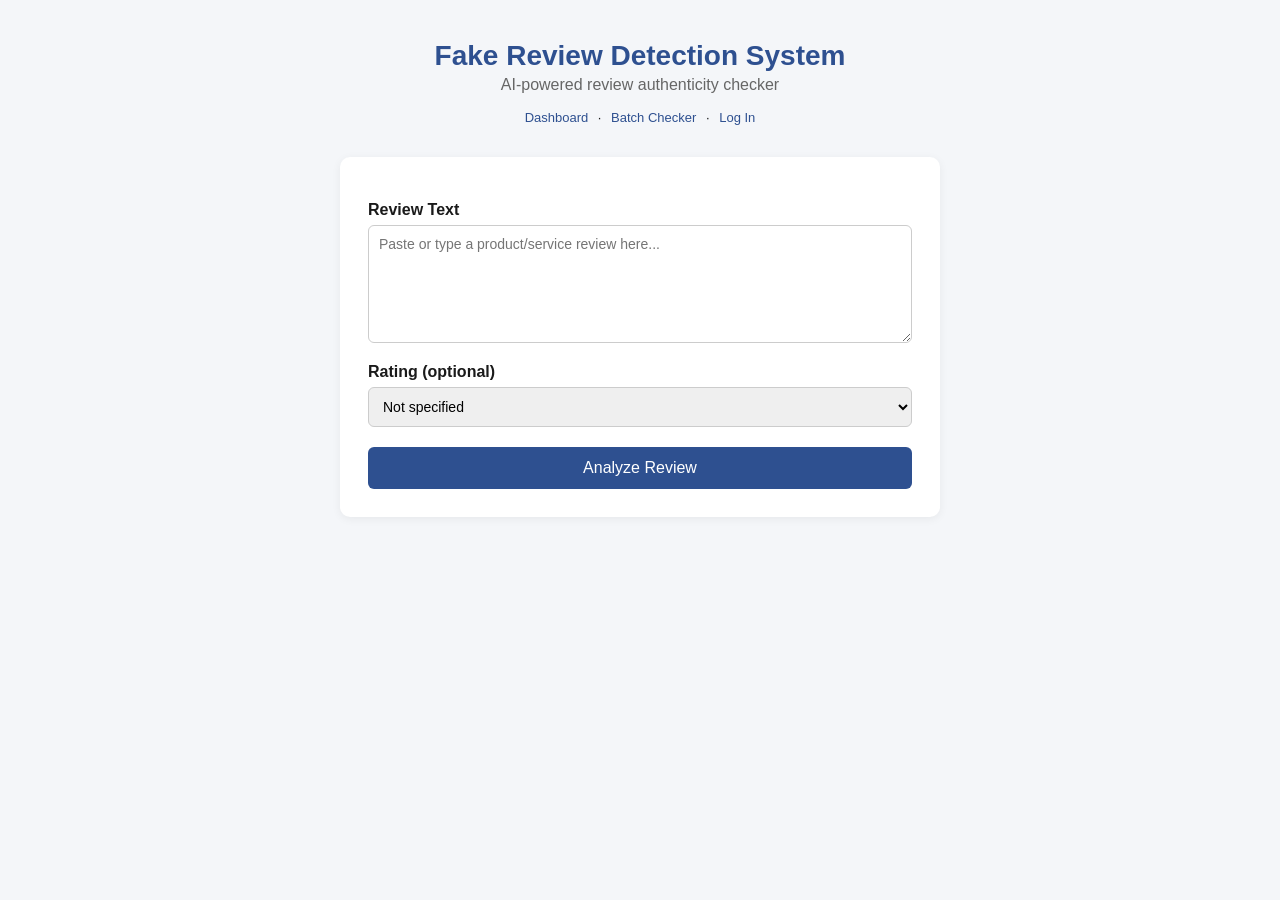
<file: templates/index.html>
<!DOCTYPE html>
<html lang="en">
<head>
  <meta charset="UTF-8" />
  <meta name="viewport" content="width=device-width, initial-scale=1.0" />
  <title>Fake Review Detection System</title>
  <link rel="stylesheet" href="/static/style.css" />
</head>
<body>
  <div class="container">
    <header>
      <h1>Fake Review Detection System</h1>
      <p class="subtitle">AI-powered review authenticity checker</p>
      <p class="nav-links">
        <a href="/dashboard">Dashboard</a> ·
        <a href="/batch">Batch Checker</a> ·
        <a href="/login" id="auth-link">Log In</a>
      </p>
    </header>

    <main>
      <form id="review-form">
        <label for="review_text">Review Text</label>
        <textarea
          id="review_text"
          name="review_text"
          rows="6"
          placeholder="Paste or type a product/service review here..."
          required
        ></textarea>

        <label for="rating">Rating (optional)</label>
        <select id="rating" name="rating">
          <option value="">Not specified</option>
          <option value="1">1 star</option>
          <option value="2">2 stars</option>
          <option value="3">3 stars</option>
          <option value="4">4 stars</option>
          <option value="5">5 stars</option>
        </select>

        <button type="submit" id="submit-btn">Analyze Review</button>
      </form>

      <section id="result" class="result hidden">
        <h2>Result</h2>
        <div id="human-review-banner" class="human-review-banner hidden">
          ⚠️ <strong>NEEDS HUMAN REVIEW</strong> — confidence is not high enough for an automatic final decision. This does <em>not</em> mean the prediction is wrong.
        </div>
        <p><strong>Label:</strong> <span id="result-label"></span></p>
        <p>
          <strong>Confidence:</strong> <span id="result-confidence"></span>%
          <span id="confidence-level-badge" class="confidence-badge"></span>
        </p>
        <p><strong>Reasoning:</strong> <span id="result-reasoning"></span></p>
        <p id="result-indicators-wrap" class="hidden"><strong>Signals detected:</strong> <span id="result-indicators"></span></p>
        <p id="result-cached-note" class="hint hidden">⚡ This result was served from cache — no new AI call was made.</p>
      </section>

      <p id="error-message" class="error hidden"></p>
    </main>
  </div>

  <script src="/static/script.js"></script>
</body>
</html>
</file>
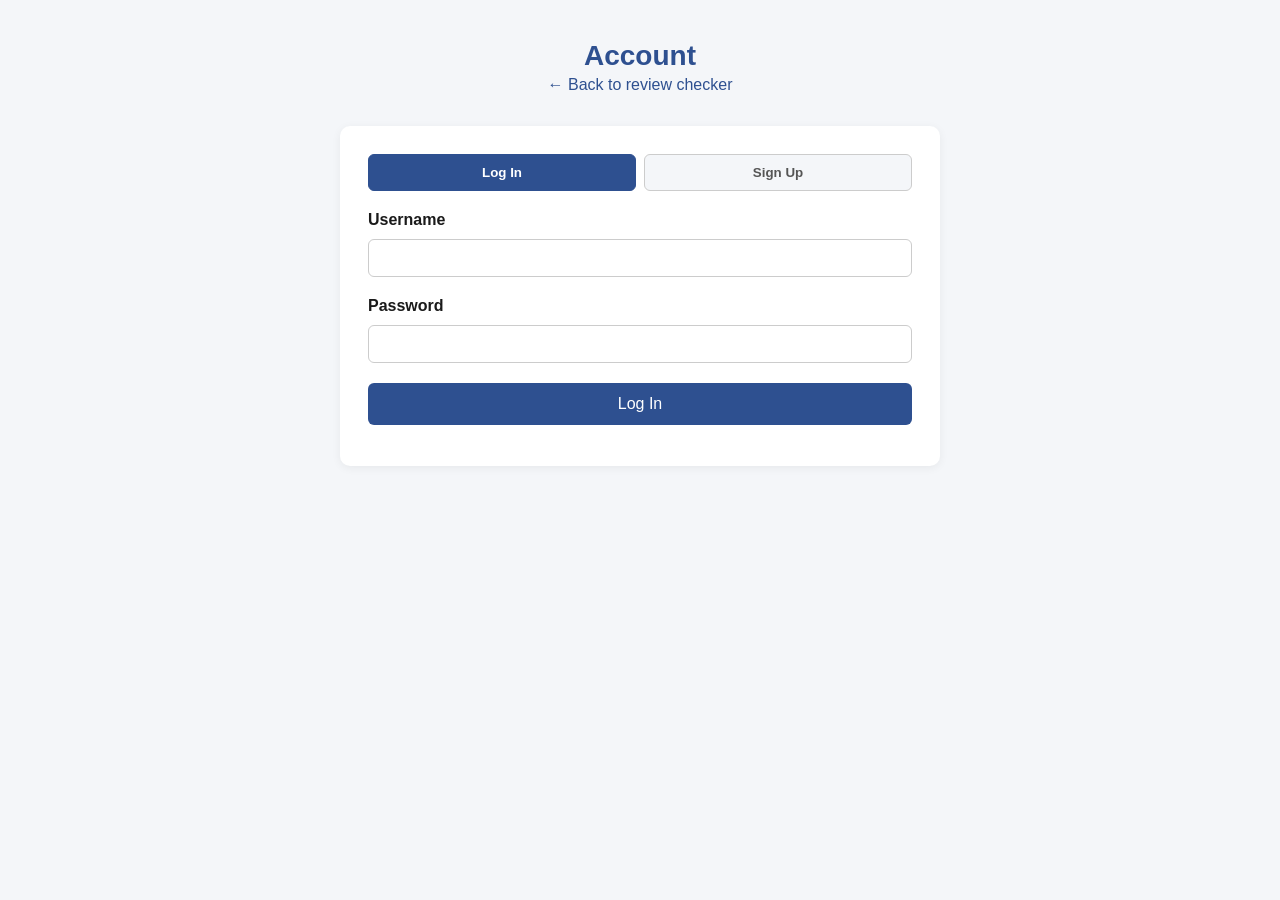
<file: templates/auth.html>
<!DOCTYPE html>
<html lang="en">
<head>
  <meta charset="UTF-8" />
  <meta name="viewport" content="width=device-width, initial-scale=1.0" />
  <title>Login — Fake Review Detection System</title>
  <link rel="stylesheet" href="/static/style.css" />
</head>
<body>
  <div class="container">
    <header>
      <h1>Account</h1>
      <p class="subtitle"><a href="/">&larr; Back to review checker</a></p>
    </header>

    <main>
      <div class="tabs">
        <button class="tab-btn active" data-tab="login">Log In</button>
        <button class="tab-btn" data-tab="signup">Sign Up</button>
      </div>

      <form id="login-form" class="tab-panel">
        <label for="login-username">Username</label>
        <input type="text" id="login-username" required />
        <label for="login-password">Password</label>
        <input type="password" id="login-password" required />
        <button type="submit">Log In</button>
      </form>

      <form id="signup-form" class="tab-panel hidden">
        <label for="signup-username">Username</label>
        <input type="text" id="signup-username" minlength="3" required />
        <label for="signup-password">Password</label>
        <input type="password" id="signup-password" minlength="8" required />
        <p class="hint">At least 8 characters.</p>
        <button type="submit">Create Account</button>
      </form>

      <p id="auth-message" class="error hidden"></p>
      <p id="auth-status" class="hint"></p>
    </main>
  </div>

  <script src="/static/auth.js"></script>
</body>
</html>
</file>
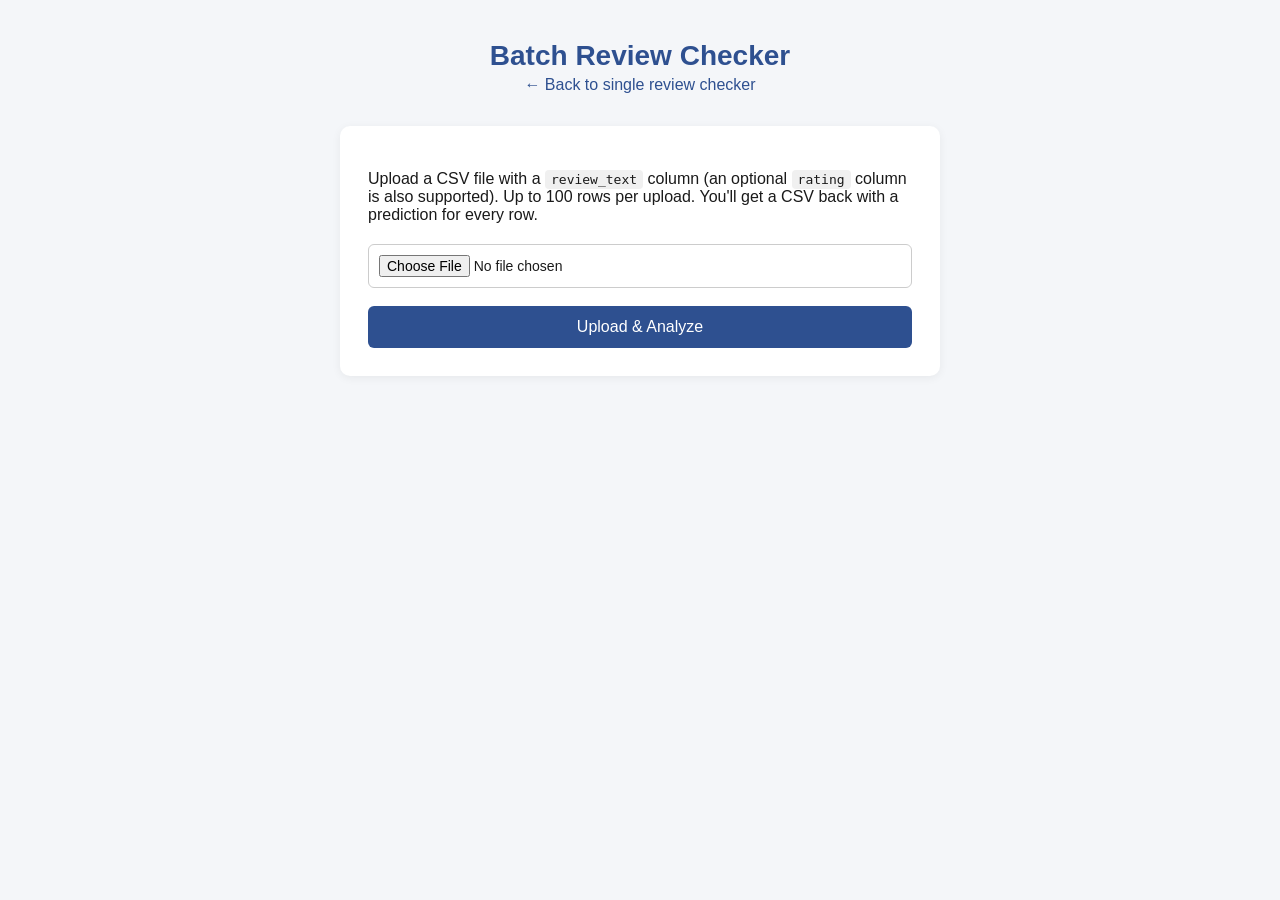
<file: templates/batch.html>
<!DOCTYPE html>
<html lang="en">
<head>
  <meta charset="UTF-8" />
  <meta name="viewport" content="width=device-width, initial-scale=1.0" />
  <title>Batch Checker — Fake Review Detection System</title>
  <link rel="stylesheet" href="/static/style.css" />
</head>
<body>
  <div class="container">
    <header>
      <h1>Batch Review Checker</h1>
      <p class="subtitle"><a href="/">&larr; Back to single review checker</a></p>
    </header>

    <main>
      <p>
        Upload a CSV file with a <code>review_text</code> column (an optional
        <code>rating</code> column is also supported). Up to 100 rows per
        upload. You'll get a CSV back with a prediction for every row.
      </p>

      <form id="batch-form">
        <input type="file" id="csv-file" accept=".csv" required />
        <button type="submit" id="batch-submit-btn">Upload & Analyze</button>
      </form>

      <div id="batch-progress" class="hint hidden">Processing your file — this can take a little while for larger batches...</div>
      <p id="batch-error" class="error hidden"></p>
      <p id="batch-success" class="hint hidden"></p>
      <div id="batch-summary" class="batch-summary hidden"></div>
    </main>
  </div>

  <script src="/static/batch.js"></script>
</body>
</html>
</file>
<file: static/style.css>
* {
  box-sizing: border-box;
}

body {
  font-family: -apple-system, BlinkMacSystemFont, "Segoe UI", Roboto, sans-serif;
  background: #f4f6f9;
  margin: 0;
  padding: 0;
  color: #1a1a1a;
}

.container {
  max-width: 640px;
  margin: 40px auto;
  padding: 0 20px;
}

header {
  text-align: center;
  margin-bottom: 32px;
}

header h1 {
  margin: 0;
  font-size: 28px;
  color: #2e5090;
}

.subtitle {
  color: #666;
  margin-top: 4px;
}

main {
  background: #fff;
  border-radius: 10px;
  padding: 28px;
  box-shadow: 0 2px 10px rgba(0, 0, 0, 0.06);
}

label {
  display: block;
  font-weight: 600;
  margin-bottom: 6px;
  margin-top: 16px;
}

textarea,
select {
  width: 100%;
  padding: 10px;
  border: 1px solid #ccc;
  border-radius: 6px;
  font-size: 14px;
  font-family: inherit;
  resize: vertical;
}

button#submit-btn {
  margin-top: 20px;
  width: 100%;
  padding: 12px;
  background: #2e5090;
  color: #fff;
  border: none;
  border-radius: 6px;
  font-size: 16px;
  cursor: pointer;
  transition: background 0.2s;
}

button#submit-btn:hover {
  background: #24407a;
}

button#submit-btn:disabled {
  background: #999;
  cursor: not-allowed;
}

.result {
  margin-top: 24px;
  padding: 16px;
  background: #f0f4fa;
  border-left: 4px solid #2e5090;
  border-radius: 6px;
}

.result h2 {
  margin-top: 0;
  font-size: 18px;
}

.error {
  margin-top: 16px;
  padding: 12px;
  background: #fde8e8;
  border-left: 4px solid #c0392b;
  border-radius: 6px;
  color: #c0392b;
}

.hidden {
  display: none;
}

/* ---- Dashboard (Week 4/5) ---- */

.container.wide {
  max-width: 960px;
}

.subtitle a {
  color: #2e5090;
  text-decoration: none;
}

.subtitle a:hover {
  text-decoration: underline;
}

.stats-grid {
  display: grid;
  grid-template-columns: repeat(4, 1fr);
  gap: 14px;
  margin-bottom: 24px;
}

.stat-card {
  background: #fff;
  border-radius: 10px;
  padding: 18px;
  text-align: center;
  box-shadow: 0 2px 8px rgba(0, 0, 0, 0.05);
}

.stat-value {
  display: block;
  font-size: 26px;
  font-weight: 700;
  color: #2e5090;
}

.stat-label {
  display: block;
  font-size: 13px;
  color: #666;
  margin-top: 4px;
}

#history-table {
  width: 100%;
  border-collapse: collapse;
  background: #fff;
  border-radius: 10px;
  overflow: hidden;
  box-shadow: 0 2px 10px rgba(0, 0, 0, 0.06);
}

#history-table th,
#history-table td {
  padding: 10px 12px;
  text-align: left;
  border-bottom: 1px solid #eee;
  font-size: 14px;
}

#history-table th {
  background: #2e5090;
  color: #fff;
  font-weight: 600;
}

.badge {
  padding: 3px 10px;
  border-radius: 12px;
  font-size: 12px;
  font-weight: 600;
}

.badge-fake {
  background: #fde8e8;
  color: #c0392b;
}

.badge-genuine {
  background: #e8f6ee;
  color: #1b7a3d;
}

.delete-btn {
  background: transparent;
  border: 1px solid #c0392b;
  color: #c0392b;
  border-radius: 5px;
  padding: 4px 10px;
  font-size: 12px;
  cursor: pointer;
}

.delete-btn:hover {
  background: #c0392b;
  color: #fff;
}

@media (max-width: 640px) {
  .stats-grid {
    grid-template-columns: repeat(2, 1fr);
  }
  #history-table {
    display: block;
    overflow-x: auto;
  }
}

/* ---- Auth & Batch pages (Week 8) ---- */

input[type="text"],
input[type="password"],
input[type="file"] {
  width: 100%;
  padding: 10px;
  border: 1px solid #ccc;
  border-radius: 6px;
  font-size: 14px;
  margin-top: 4px;
  margin-bottom: 4px;
}

.tabs {
  display: flex;
  gap: 8px;
  margin-bottom: 20px;
}

.tab-btn {
  flex: 1;
  padding: 10px;
  border: 1px solid #ccc;
  background: #f4f6f9;
  border-radius: 6px;
  cursor: pointer;
  font-weight: 600;
  color: #555;
}

.tab-btn.active {
  background: #2e5090;
  color: #fff;
  border-color: #2e5090;
}

.tab-panel button[type="submit"] {
  margin-top: 16px;
  width: 100%;
  padding: 12px;
  background: #2e5090;
  color: #fff;
  border: none;
  border-radius: 6px;
  font-size: 16px;
  cursor: pointer;
}

.tab-panel button[type="submit"]:hover {
  background: #24407a;
}

.hint {
  color: #666;
  font-size: 13px;
  margin-top: 8px;
}

code {
  background: #f0f0f0;
  padding: 2px 6px;
  border-radius: 4px;
  font-size: 13px;
}

#batch-form button {
  margin-top: 14px;
  width: 100%;
  padding: 12px;
  background: #2e5090;
  color: #fff;
  border: none;
  border-radius: 6px;
  font-size: 16px;
  cursor: pointer;
}

#batch-form button:disabled {
  background: #999;
  cursor: not-allowed;
}

.nav-links {
  text-align: center;
  margin-top: 10px;
  font-size: 13px;
}

.nav-links a {
  color: #2e5090;
  text-decoration: none;
  margin: 0 6px;
}

.nav-links a:hover {
  text-decoration: underline;
}

/* ---- Chart & Export (Week 9) ---- */

.chart-card {
  background: #fff;
  border-radius: 10px;
  padding: 18px;
  margin-bottom: 20px;
  box-shadow: 0 2px 8px rgba(0, 0, 0, 0.05);
}

.chart-card h2 {
  margin: 0 0 12px 0;
  font-size: 16px;
  color: #333;
}

.export-row {
  display: flex;
  gap: 10px;
  margin-bottom: 16px;
}

.export-btn {
  padding: 8px 16px;
  border: 1px solid #2e5090;
  background: #fff;
  color: #2e5090;
  border-radius: 6px;
  font-size: 13px;
  font-weight: 600;
  cursor: pointer;
  transition: all 0.15s;
}

.export-btn:hover {
  background: #2e5090;
  color: #fff;
}

/* ---- Confidence badges & human review (Week 10) ---- */

.confidence-badge {
  display: inline-block;
  margin-left: 8px;
  padding: 3px 10px;
  border-radius: 12px;
  font-size: 12px;
  font-weight: 700;
  letter-spacing: 0.3px;
}

.badge-high {
  background: #e8f6ee;
  color: #1b7a3d;
}

.badge-medium {
  background: #fff4e0;
  color: #b8720a;
}

.badge-low {
  background: #fde8e8;
  color: #c0392b;
}

.human-review-banner {
  background: #fff4e0;
  border-left: 4px solid #f39c12;
  color: #8a5a00;
  padding: 12px 14px;
  border-radius: 6px;
  margin-bottom: 14px;
  font-size: 14px;
  line-height: 1.5;
}

.confidence-dist-grid {
  display: grid;
  grid-template-columns: repeat(3, 1fr);
  gap: 10px;
  margin-bottom: 16px;
}

.confidence-dist-card {
  border-radius: 8px;
  padding: 12px;
  text-align: center;
}

.confidence-dist-card.high { background: #e8f6ee; }
.confidence-dist-card.medium { background: #fff4e0; }
.confidence-dist-card.low { background: #fde8e8; }

.confidence-dist-card .count {
  display: block;
  font-size: 20px;
  font-weight: 700;
}

.batch-summary {
  background: #f0f4fa;
  border-left: 4px solid #2e5090;
  border-radius: 6px;
  padding: 14px;
  margin-top: 16px;
  font-size: 14px;
  line-height: 1.7;
}

.batch-summary strong {
  color: #2e5090;
}
</file>
